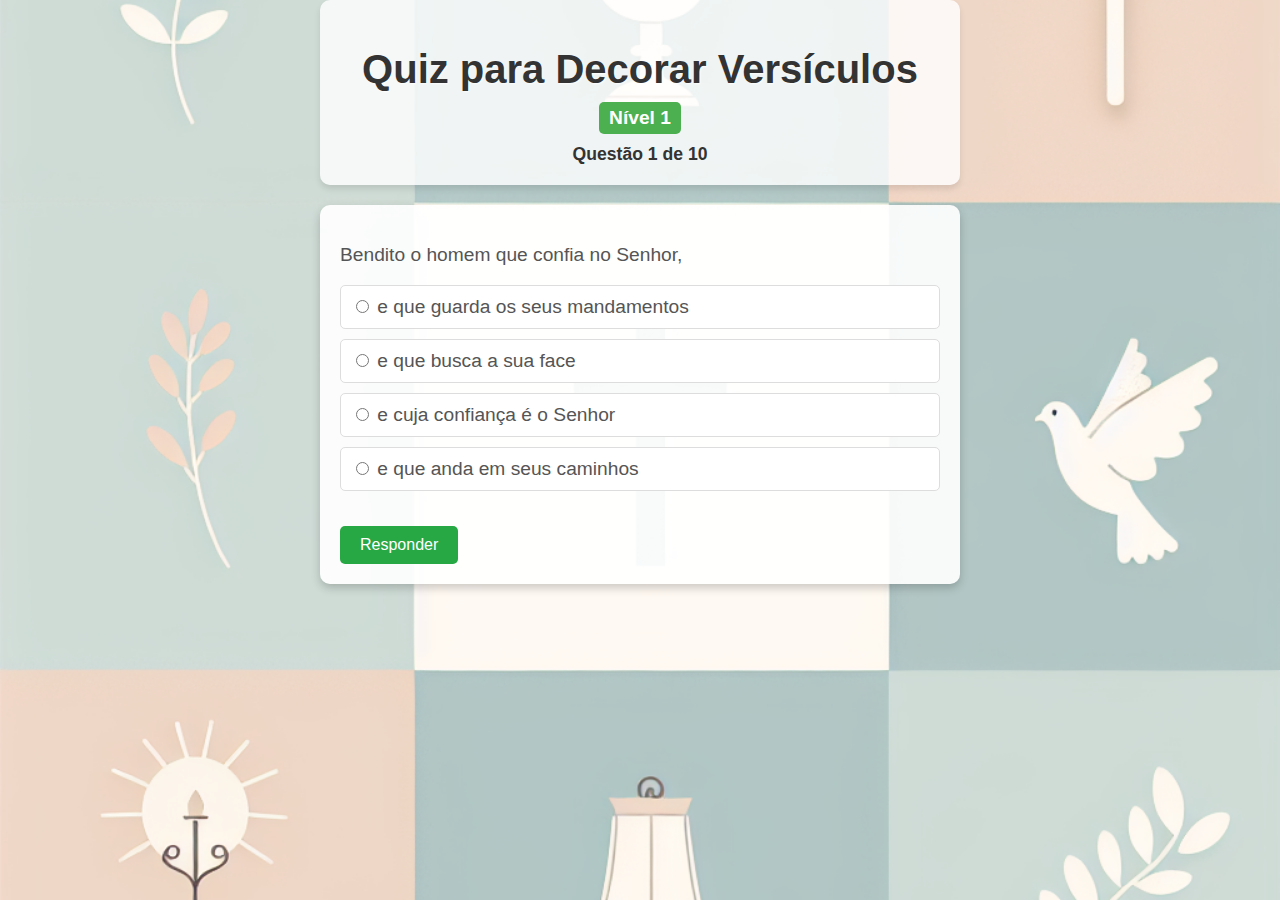
<file: 003.quiz-versiculos.html>
<!DOCTYPE html>
<html lang="pt-BR">
<head>
    <meta charset="UTF-8">
    <meta name="viewport" content="width=device-width, initial-scale=1.0">
    <title>Quiz para Decorar Versículos</title>
    <link rel="stylesheet" href="002.style.css">
</head>
<body>
    <div class="quiz-header">
        <h1>Quiz para Decorar Versículos</h1>
        <div id="levelInfo">Nível 1</div>
        <div id="progressInfo">Questão 1 de 10</div>
    </div>
    <div id="questionContainer"></div>
    <div id="result"></div>
    <button id="nextButton" style="display: none;">Próximo Nível</button>
    <button id="retryButton" style="display: none;">Tentar Novamente</button>
    <script src="004.script_versiculos.js"></script>
</body>
</html>
</file>
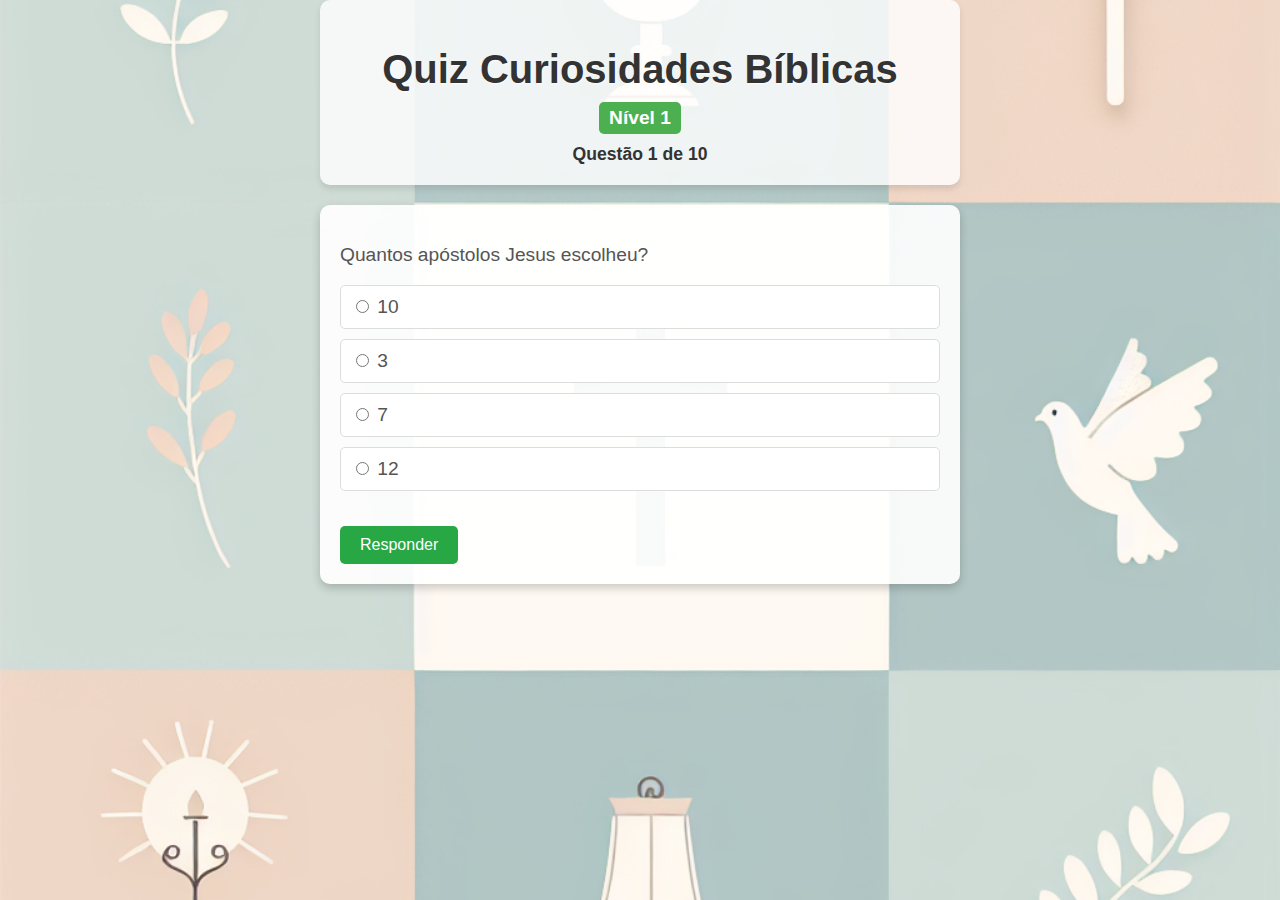
<file: 008.quiz-curiosidades.html>
<!DOCTYPE html>
<html lang="pt-BR">
<head>
    <meta charset="UTF-8">
    <meta name="viewport" content="width=device-width, initial-scale=1.0">
    <title>Quiz Curiosidades Bíblicas</title>
    <link rel="stylesheet" href="002.style.css">
</head>
<body>
    <div class="quiz-header">
        <h1>Quiz Curiosidades Bíblicas</h1>
        <div id="levelInfo">Nível 1</div>
        <div id="progressInfo">Questão 1 de 10</div>
    </div>
    <div id="questionContainer"></div>
    <div id="result"></div>
    <button id="nextButton" style="display: none;">Próximo Nível</button>
    <button id="retryButton" style="display: none;">Tentar Novamente</button>
    <script src="009.script_curiosidades.js"></script>
</body>
</html>
</file>
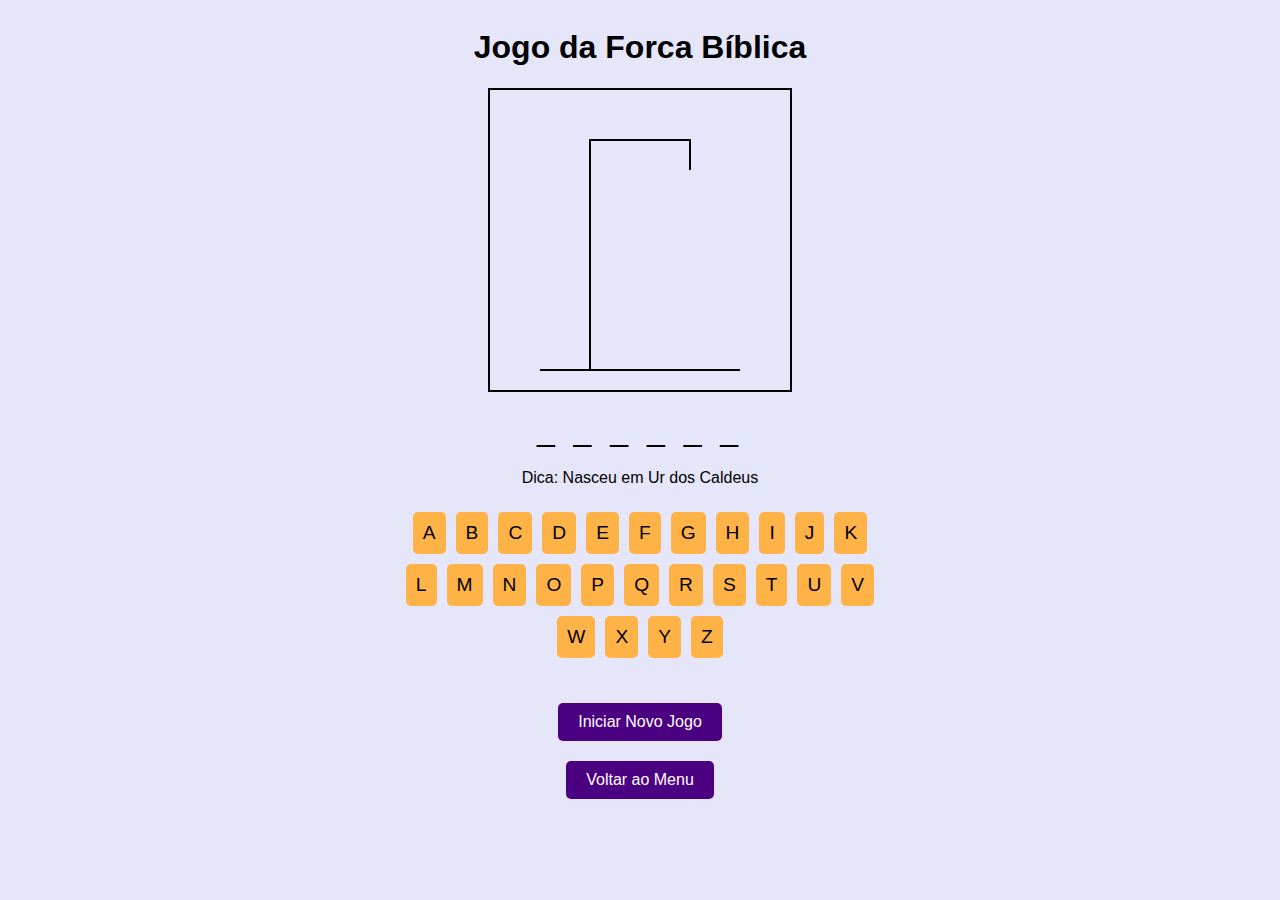
<file: 013.forca.html>
<!DOCTYPE html>
<html lang="pt-BR">
<head>
    <meta charset="UTF-8">
    <meta name="viewport" content="width=device-width, initial-scale=1.0">
    <title>Jogo da Forca Bíblica</title>
    <style>
        body {
            font-family: 'Arial Rounded MT Bold', 'Arial', sans-serif;
            display: flex;
            flex-direction: column;
            align-items: center;
            background-color: #E6E6FA;
        }
        #forca {
            width: 300px;
            height: 300px;
            border: 2px solid #000;
            margin-bottom: 20px;
        }
        #palavra {
            font-size: 2em;
            margin-bottom: 20px;
            letter-spacing: 5px;
        }
        #dicas {
            margin-bottom: 20px;
            text-align: center;
        }
        #letras {
            display: flex;
            flex-wrap: wrap;
            justify-content: center;
            max-width: 500px;
        }
        .letra {
            margin: 5px;
            padding: 10px;
            font-size: 1.2em;
            cursor: pointer;
            background-color: #FFB347;
            border: none;
            border-radius: 5px;
        }
        .letra:disabled {
            background-color: #ccc;
            cursor: not-allowed;
        }
        #mensagem {
            font-size: 1.5em;
            margin-top: 20px;
        }
        .btn {
            display: inline-block;
            padding: 10px 20px;
            margin-top: 20px;
            font-size: 1em;
            color: #FFF;
            background-color: #4B0082;
            border: none;
            border-radius: 5px;
            cursor: pointer;
            text-decoration: none;
        }
    </style>
</head>
<body>
    <h1>Jogo da Forca Bíblica</h1>
    <canvas id="forca" width="300" height="300"></canvas>
    <div id="palavra"></div>
    <div id="dicas"></div>
    <div id="letras"></div>
    <div id="mensagem"></div>
    <button id="iniciarJogo" class="btn">Iniciar Novo Jogo</button>
    <a href="001.index.html" class="btn">Voltar ao Menu</a>
    
    <script src="014.forca.js"></script>
    <script>
        document.getElementById('iniciarJogo').addEventListener('click', iniciarJogo);
    </script>
</body>
</html>
</file>
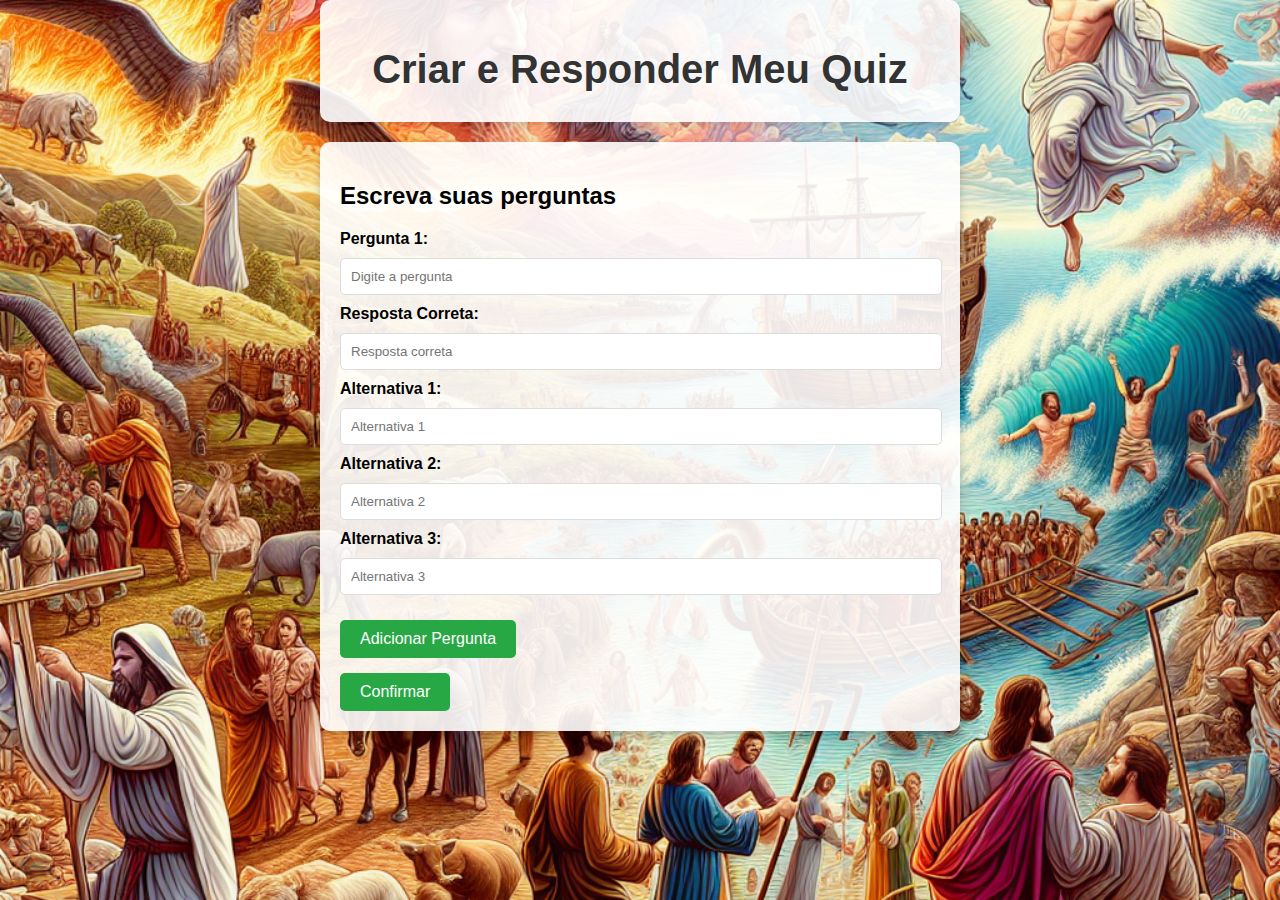
<file: 019.criar.html>
<!DOCTYPE html>
<html lang="pt-BR">
<head>
    <meta charset="UTF-8">
    <meta name="viewport" content="width=device-width, initial-scale=1.0">
    <title>Criar e Responder Quiz Bíblico</title>
    <link rel="stylesheet" href="021.criar.css">
    <script src="020.criar.js" defer></script>
</head>
<body>
    <div class="quiz-header">
        <h1>Criar e Responder Meu Quiz</h1>
    </div>
    
    <div id="quizCreation">
        <h2>Escreva suas perguntas</h2>
        <div id="perguntaContainer">
            <label id="perguntaLabel">Pergunta 1:</label>
            <input type="text" id="pergunta" placeholder="Digite a pergunta" /><br/>
            <label>Resposta Correta:</label>
            <input type="text" id="respostaCorreta" placeholder="Resposta correta" /><br/>
            <label>Alternativa 1:</label>
            <input type="text" id="alternativa1" placeholder="Alternativa 1" /><br/>
            <label>Alternativa 2:</label>
            <input type="text" id="alternativa2" placeholder="Alternativa 2" /><br/>
            <label>Alternativa 3:</label>
            <input type="text" id="alternativa3" placeholder="Alternativa 3" /><br/>
            <button class="styled-button" onclick="adicionarPergunta()">Adicionar Pergunta</button>
        </div>
        <button class="styled-button" onclick="confirmarQuiz()">Confirmar</button>
    </div>
    
    <div id="quizContainer" style="display: none;"></div>
    <div id="result" style="display: none;"></div>
</body>
</html>
</file>
<file: 002.style.css>
body {
    font-family: 'Arial', sans-serif;
    margin: 0;
    padding: 0;
    display: flex;
    flex-direction: column;
    align-items: center;
    min-height: 100vh;
    background-image: url('imagem-fundo.jpg');
    background-size: cover;
    background-position: center;
    background-repeat: no-repeat;
    background-attachment: fixed;
}

.level1 {
    background-image: url('imagem-fundo-2.jpg');
}

.level2 {
    background-image: url('imagem-fundo-3.jpg');
}

.level3 {
    background-image: url('imagem-fundo-4.jpg');
}

.quiz-header {
    background-color: rgba(255, 255, 255, 0.8);
    padding: 20px;
    border-radius: 10px;
    margin-bottom: 20px;
    text-align: center;
    box-shadow: 0 4px 6px rgba(0, 0, 0, 0.1);
    width: 90%;
    max-width: 600px;
}

h1 {
    color: #333;
    font-size: 2.5em;
    margin-bottom: 10px;
    text-shadow: 1px 1px 2px rgba(255, 255, 255, 0.8);
}

#levelInfo {
    background-color: #4CAF50;
    color: white;
    padding: 5px 10px;
    border-radius: 5px;
    font-size: 1.2em;
    font-weight: bold;
    display: inline-block;
    margin-bottom: 10px;
}

#progressInfo {
    font-size: 1.1em;
    color: #333;
    font-weight: bold;
}

#questionContainer {
    background-color: rgba(255, 255, 255, 0.9);
    padding: 20px;
    border-radius: 10px;
    box-shadow: 0 4px 10px rgba(0, 0, 0, 0.2);
    width: 90%;
    max-width: 600px;
}

.question {
    margin-bottom: 20px;
    font-size: 1.2em;
    color: #555;
}

.alternatives {
    list-style-type: none;
    padding: 0;
}

.alternatives li {
    margin: 10px 0;
    background-color: white;
    padding: 10px;
    border-radius: 5px;
    border: 1px solid #ddd;
    cursor: pointer;
    transition: background-color 0.3s ease;
}

.alternatives li:hover {
    background-color: #f8f8f8;
}

.styled-button, button {
    background-color: #28a745;
    color: white;
    border: none;
    border-radius: 5px;
    padding: 10px 20px;
    cursor: pointer;
    font-size: 1em;
    transition: background-color 0.3s, transform 0.2s;
    margin-top: 15px;
}

.styled-button:hover, button:hover {
    background-color: #218838;
    transform: translateY(-2px);
}

.correct {
    background-color: #28a745 !important;
    color: white;
    font-weight: bold;
    padding: 10px;
    border-radius: 5px;
    transition: all 0.3s ease;
}

.incorrect {
    background-color: #dc3545 !important;
    color: white;
    font-weight: bold;
    padding: 10px;
    border-radius: 5px;
    transition: all 0.3s ease;
}

#result {
    margin-top: 20px;
    font-size: 1.2em;
    color: #333;
    font-weight: bold;
}
</file>
<file: 021.criar.css>
body {
    font-family: 'Arial', sans-serif;
    margin: 0;
    padding: 0;
    display: flex;
    flex-direction: column;
    align-items: center;
    min-height: 100vh;
    background-image: url('imagem-fundo.jpg');
    background-size: cover;
    background-position: center;
    background-repeat: no-repeat;
    background-attachment: fixed;
}

.quiz-header {
    background-color: rgba(255, 255, 255, 0.9);
    padding: 20px;
    border-radius: 10px;
    margin-bottom: 20px;
    text-align: center;
    box-shadow: 0 4px 6px rgba(0, 0, 0, 0.1);
    width: 90%;
    max-width: 600px;
}

h1 {
    color: #333;
    font-size: 2.5em;
    margin-bottom: 10px;
    text-shadow: 1px 1px 2px rgba(255, 255, 255, 0.8);
}

#quizCreation {
    background-color: rgba(255, 255, 255, 0.9);
    padding: 20px;
    border-radius: 10px;
    box-shadow: 0 4px 10px rgba(0, 0, 0, 0.2);
    width: 90%;
    max-width: 600px;
}

label {
    font-weight: bold;
}

input[type="text"] {
    width: calc(100% - 20px);
    padding: 10px;
    margin: 10px 0;
    border-radius: 5px;
    border: 1px solid #ddd;
}

.styled-button {
    background-color: #28a745;
    color: white;
    border: none;
    border-radius: 5px;
    padding: 10px 20px;
    cursor: pointer;
    font-size: 1em;
    transition: background-color 0.3s, transform 0.2s;
    margin-top: 15px;
}

.styled-button:hover {
    background-color: #218838;
    transform: translateY(-2px);
}

#quizContainer {
    margin-top: 20px;
    background-color: rgba(255, 255, 255, 0.9);
    padding: 20px;
    border-radius: 10px;
    box-shadow: 0 4px 10px rgba(0, 0, 0, 0.2);
    width: 90%;
    max-width: 600px;
}

.questao-container {
    background-color: rgba(255, 255, 255, 0.8);
    padding: 20px;
    border-radius: 10px;
    box-shadow: 0 4px 10px rgba(0, 0, 0, 0.2);
}

.resposta-button {
    display: block;
    width: 100%;
    padding: 10px;
    margin: 10px 0;
    background-color: #f8f9fa;
    border: 1px solid #ddd;
    border-radius: 5px;
    cursor: pointer;
    transition: background-color 0.3s;
}

.resposta-button:hover {
    background-color: #e9ecef;
}

.resposta-button.correta {
    background-color: #28a745;
    color: white;
}

#result {
    margin-top: 20px;
    font-size: 1.2em;
    color: #333;
    font-weight: bold;
    background-color: rgba(255, 255, 255, 0.9);
    padding: 20px;
    border-radius: 10px;
    box-shadow: 0 4px 10px rgba(0, 0, 0, 0.2);
}
</file>
